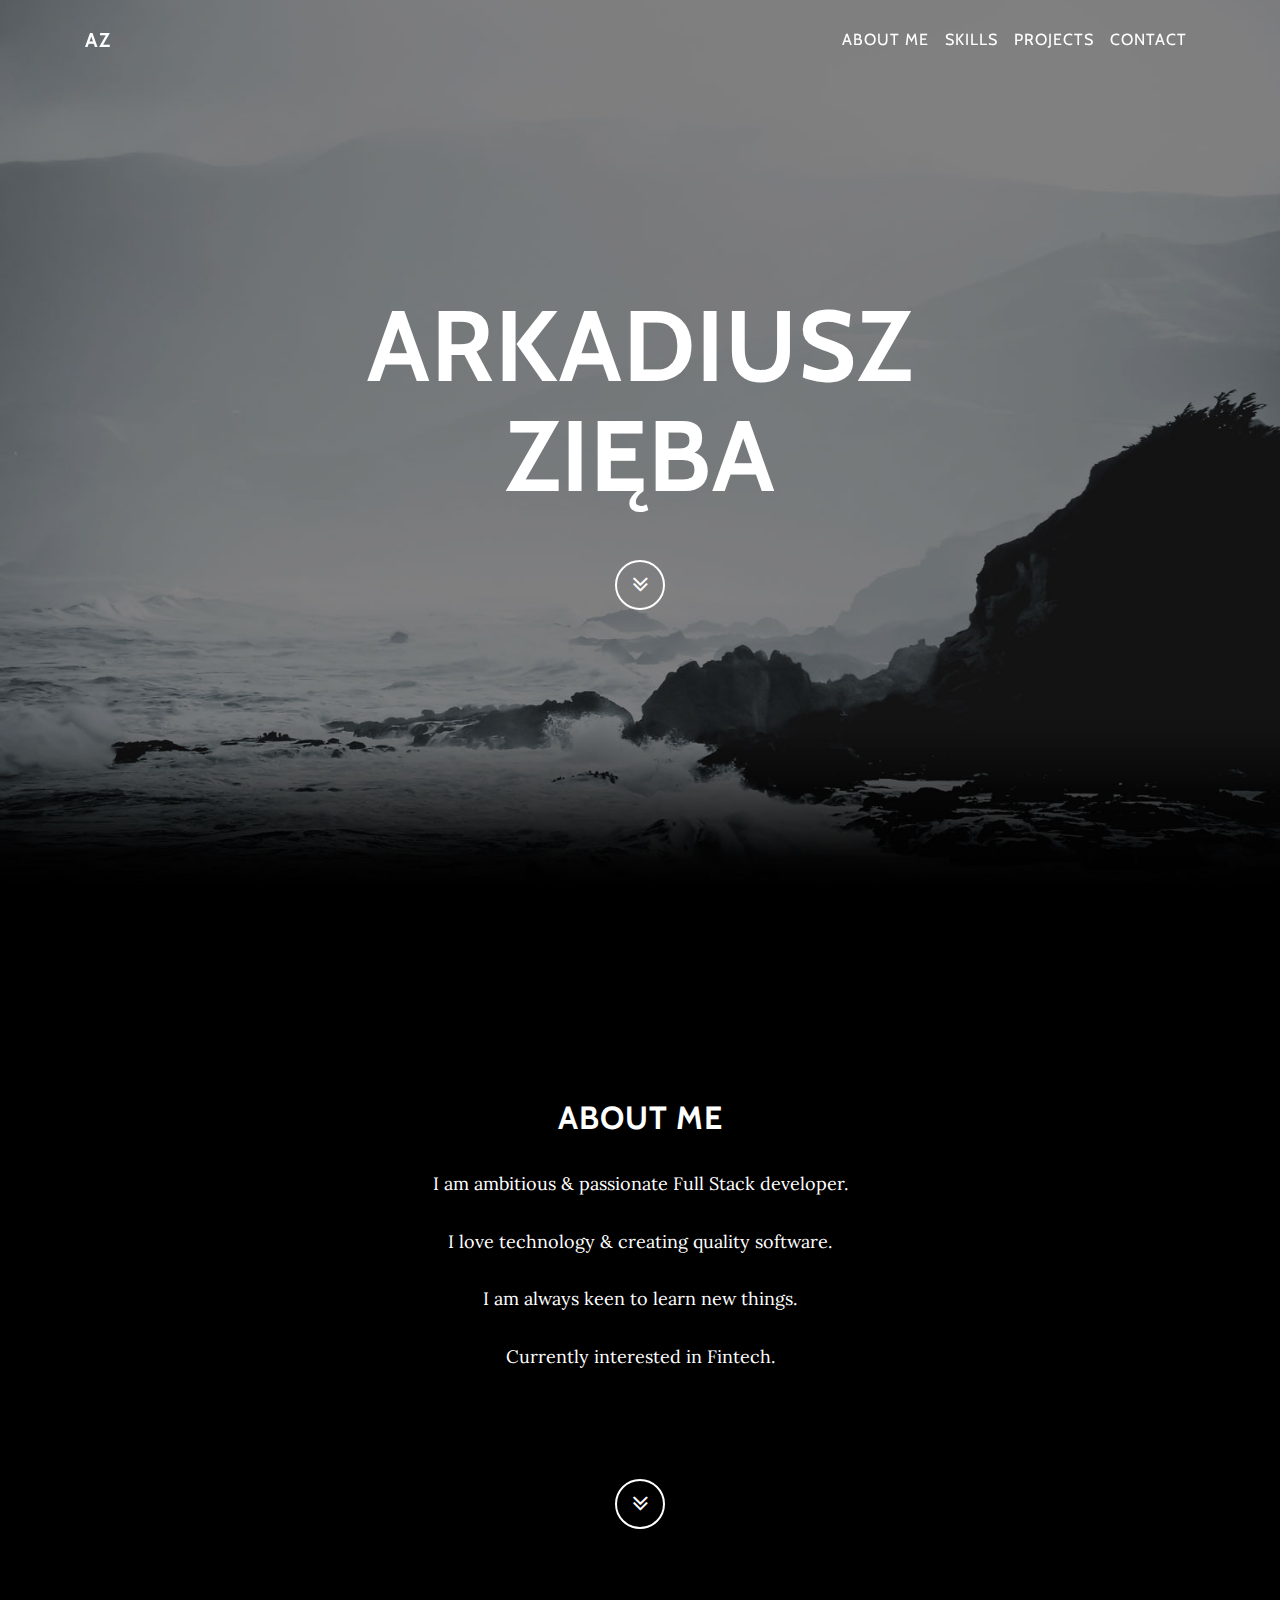
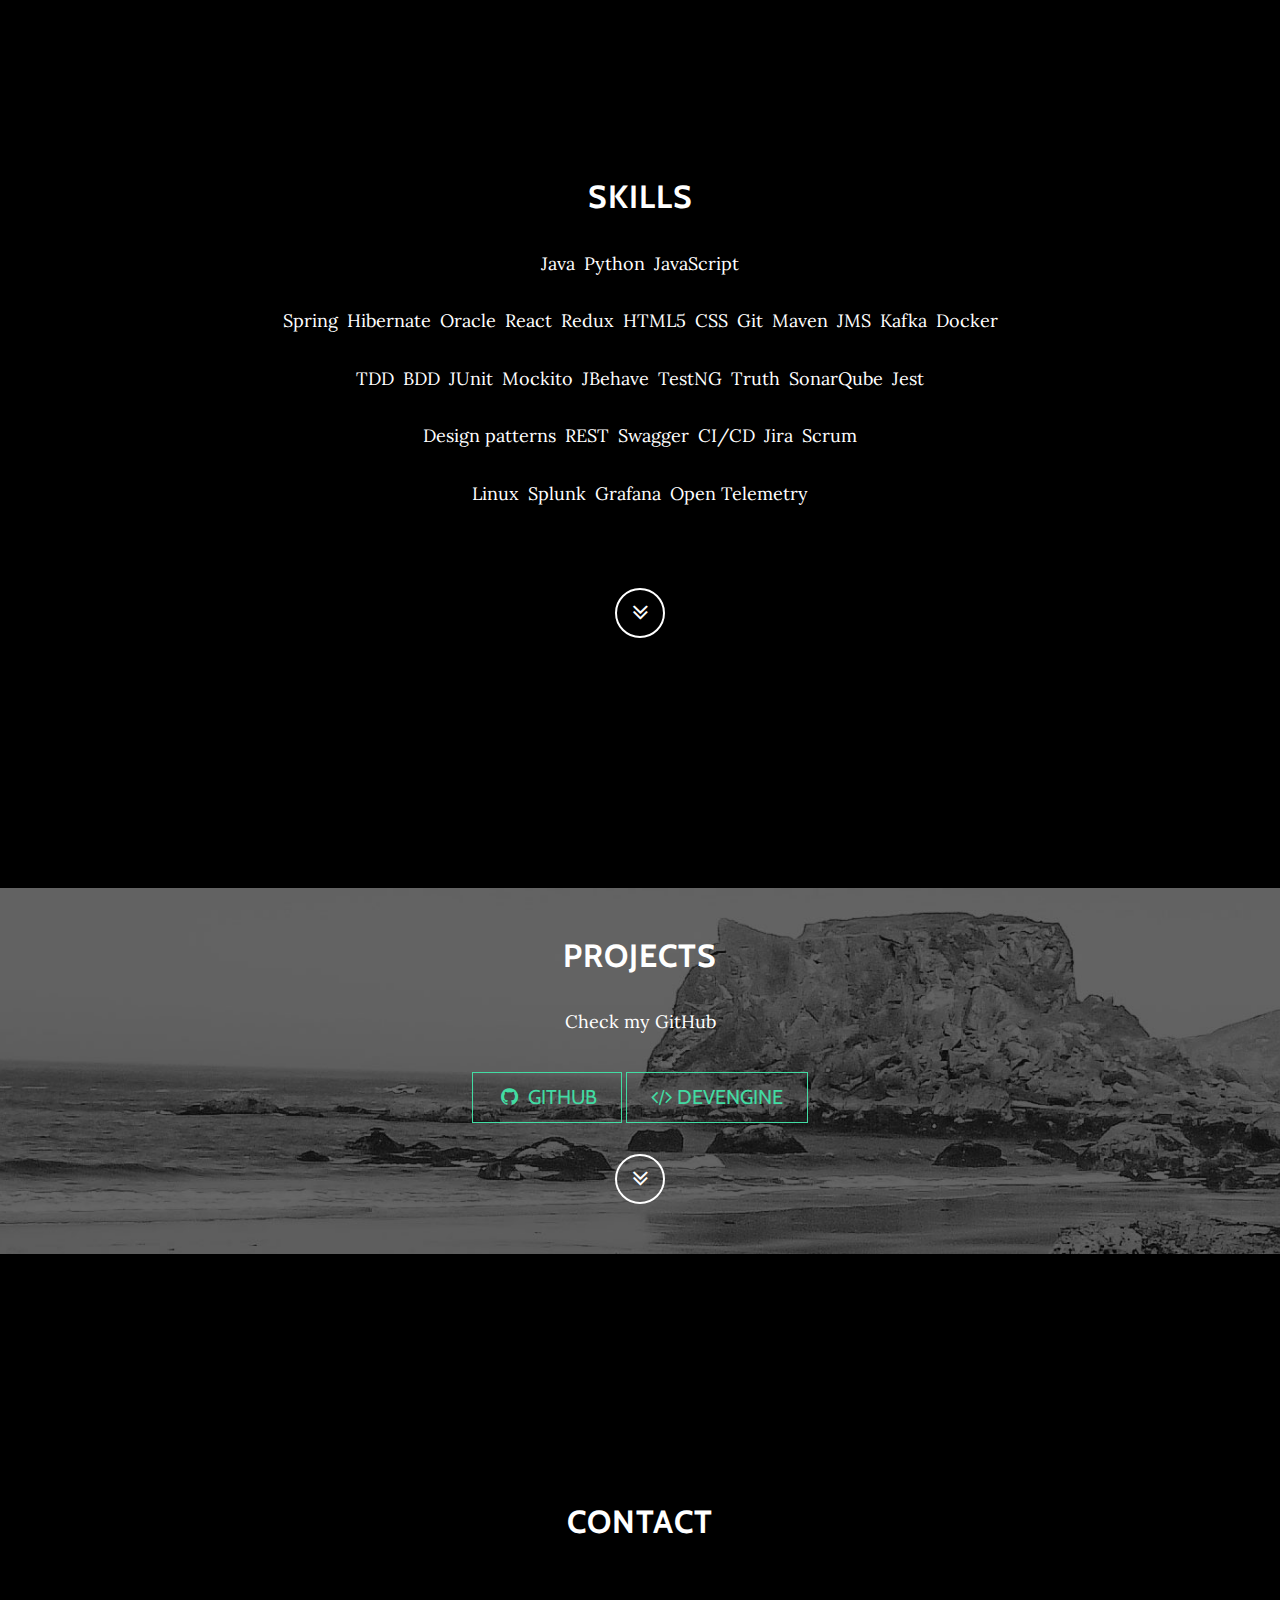
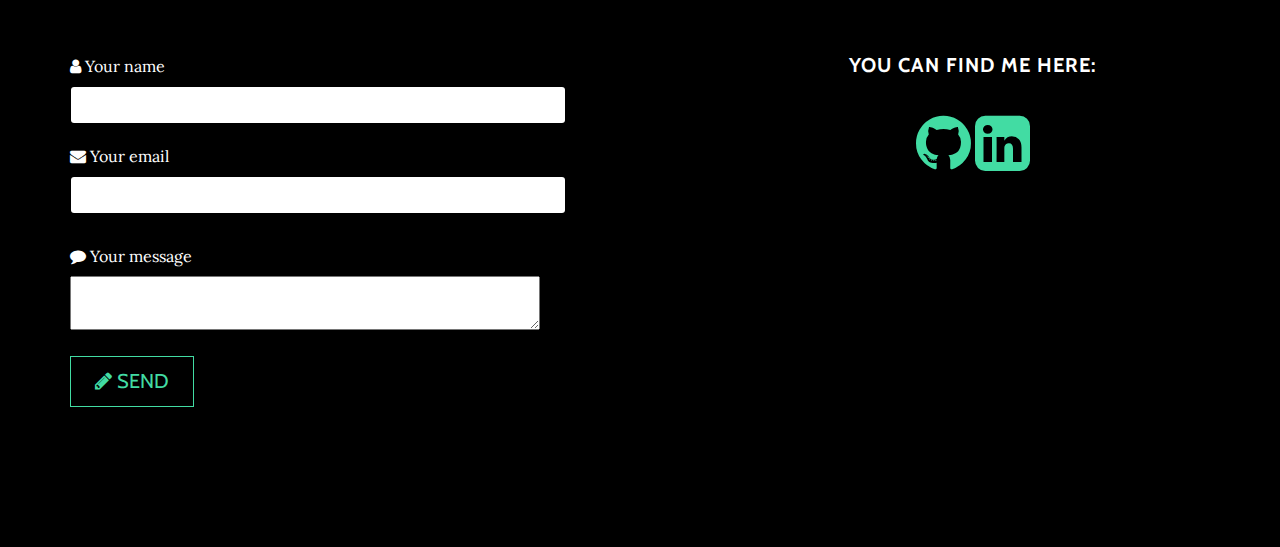
<file: index.html>
<!DOCTYPE html>
<html lang="en">

<head>

    <meta charset="utf-8">
    <meta name="viewport" content="width=device-width, initial-scale=1, shrink-to-fit=no">
    <meta name="description" content="">
    <meta name="author" content="">

    <title>Arkadiusz Zięba</title>

    <!-- Bootstrap core CSS -->
    <link href="vendor/bootstrap/css/bootstrap.min.css" rel="stylesheet">

    <!-- Custom fonts for this template -->
    <link href="vendor/font-awesome/css/font-awesome.min.css" rel="stylesheet" type="text/css">
    <link href="https://fonts.googleapis.com/css?family=Lora:400,700,400italic,700italic" rel="stylesheet" type="text/css">
    <link href='https://fonts.googleapis.com/css?family=Cabin:700' rel='stylesheet' type='text/css'>

    <!-- Favicon -->
    <link rel="shortcut icon" href="img/favicon.ico" type="image/x-icon">
    <link rel="icon" href="img/favicon.ico" type="image/x-icon">

    <!-- Custom styles for this template -->
    <link href="css/grayscale.min.css" rel="stylesheet">

    <!-- Temporary navbar container fix -->
    <style>
        .navbar-toggler {
            z-index: 1;
        }

        @media (max-width: 576px) {
            nav > .container {
                width: 100%;
            }
        }
    </style>

</head>

<body id="page-top">

    <!-- Navigation -->
    <nav id="mainNav" class="navbar fixed-top navbar-toggleable-md navbar-light">
        <button class="navbar-toggler navbar-toggler-right" type="button" data-toggle="collapse" data-target="#navbarExample" aria-controls="navbarExample" aria-expanded="false" aria-label="Toggle navigation">
            Menu <i class="fa fa-bars"></i>
        </button>
        <div class="container">
            <a class="navbar-brand" href="#page-top">AZ</a>
            <div class="collapse navbar-collapse" id="navbarExample">
                <ul class="navbar-nav ml-auto">
                    <li class="nav-item">
                        <a class="nav-link" href="#about">About me</a>
                    </li>
                    <li class="nav-item">
                        <a class="nav-link" href="#skills">Skills</a>
                    </li>
                    <li class="nav-item">
                        <a class="nav-link" href="#download">Projects</a>
                    </li>
                    <li class="nav-item">
                        <a class="nav-link" href="#contact">Contact</a>
                    </li>
                </ul>
            </div>
        </div>
    </nav>

    <!-- Intro Header -->
    <header class="masthead">
        <div class="intro-body">
            <div class="container">
                <div class="row">
                    <div class="col-md-8 offset-md-2">
                        <h1 class="brand-heading">Arkadiusz Zięba</h1>
                        <!-- <p class="intro-text">Junior Java developer</p> -->
                        <a href="#about" class="btn btn-circle page-scroll">
                            <i class="fa fa-angle-double-down animated"></i>
                        </a>
                    </div>
                </div>
            </div>
        </div>
    </header>

    <!-- About Section -->
    <section id="about" class="container content-section text-center">
        <div class="row">
            <div class="col-lg-8 offset-md-2">
                <h2>About me</h2>
                <p>
                    I am ambitious & passionate Full Stack developer.<br><br>
                    I love technology & creating quality software.<br><br>
                    I am always keen to learn new things.<br><br>
                    Currently interested in Fintech.<br><br><br>
                </p>
                <a href="#skills" class="btn btn-circle page-scroll">
                    <i class="fa fa-angle-double-down animated"></i>
                </a>
            </div>
        </div>
    </section>

    <!-- Skills Section -->
    <section id="skills" class="container content-section text-center">
        <div class="row">
            <div class="col-lg-8 offset-md-2">
                <h2>Skills</h2>
                <p>
                    Java&ensp;Python&ensp;JavaScript<br><br>
                    Spring&ensp;Hibernate&ensp;Oracle&ensp;React&ensp;Redux&ensp;HTML5&ensp;CSS&ensp;Git&ensp;Maven&ensp;JMS&ensp;Kafka&ensp;Docker<br><br>
                    TDD&ensp;BDD&ensp;JUnit&ensp;Mockito&ensp;JBehave&ensp;TestNG&ensp;Truth&ensp;SonarQube&ensp;Jest<br><br>
                    Design patterns&ensp;REST&ensp;Swagger&ensp;CI/CD&ensp;Jira&ensp;Scrum<br><br>
                    Linux&ensp;Splunk&ensp;Grafana&ensp;Open Telemetry<br><br>
                </p>
                <a href="#download" class="btn btn-circle page-scroll">
                    <i class="fa fa-angle-double-down animated"></i>
                </a>
            </div>
        </div>
    </section>

    <!-- Download Section -->
    <section id="download" class="content-section text-center">
        <div class="download-section">
            <div class="container">
                <div class="col-lg-8 offset-md-2">
                    <h2>Projects</h2>
                    <p>Check my GitHub</p>
                    <ul class="list-inline banner-social-buttons">
                        <li class="list-inline-item">
                            <a href="https://github.com/devas" class="btn btn-default btn-lg">
                                <i class="fa fa-github fa-fw"></i><span class="network-name"> Github</span>
                            </a>
                            <a href="https://github.com/devas/devengine" class="btn btn-default btn-lg">
                                <i class="fa fa-code" aria-hidden="true"></i><span class="network-name"> DevEngine</span>
                            </a>
                        </li>
                    </ul>
                    <a href="#contact" class="btn btn-circle page-scroll">
                        <i class="fa fa-angle-double-down animated"></i>
                    </a>
                </div>
            </div>
        </div>
    </section>

    <!-- Contact Section 1 -->
    <section id="contact-text" class="container content-section text-center">
        <div class="row">
            <div class="col-lg-8 offset-md-2">
                <h2>Contact</h2>
            </div>
        </div>
    </section>

    <!-- Contact Section 2 -->
    <section id="contact" class="contact">
        <div class="container">
            <div class="row">
                <form action="https://formspree.io/azieba255@gmail.com" method="POST" class="col-md-7">
                    <div class="row">
                        <div class="row">
                            <div class="col-md-12">
                                <div class="md-form">
                                    <i class="fa fa-user prefix"></i>
                                    <label for="name-field">Your name</label>
                                    <input type="text" name="name" id="name-field" class="form-control validate" required="true">
                                </div>
                            </div>
                            <div class="col-md-12">
                                <div class="md-form">
                                    <i class="fa fa-envelope prefix"></i>
                                    <label for="email-field" data-error="Correct!" data-success="Incorrect!">Your email</label>
                                    <input type="email" name="email" id="email-field" class="form-control validate" required="true">
                                </div>
                            </div>
                        </div>
                        <div class="row">
                            <div class="col-md-12">
                                <div class="md-form">
                                    <i class="fa fa-comment prefix"></i>
                                    <label for="textarea-field">Your message</label>
                                    <div>
                                        <textarea type="text" name="message" id="textarea-field" class="md-textarea" required="true"></textarea>
                                    </div>
                                </div>
                            </div>
                            <div class="col-lg-5 col-xs-12 text-xs-center">
                                <button type="submit" class="btn btn-default btn-lg" enabled><i class="fa fa-pencil"></i> Send</button>
                            </div>
                        </div>
                    </div>
                </form>
                <div class="social-container col-md-5 text-xs-center text-md-center">
                    <h5 class="main-font h5-responsive font-weight-bold">You can find me here:</h5>
                    <ul class="list-inline banner-social-buttons">
                        <li class="list-inline-item">
                            <a href="https://github.com/devas" target="_blank">
                                <i class="fa fa-github fa-4x"></i>
                            </a>
                            <a href="https://www.linkedin.com/in/devaz256" target="_blank">
                                <i class="fa fa-linkedin-square fa-4x"></i>
                            </a>
                        </li>
                    </ul>
                    <!-- <h4 class="main-font h4-responsive font-weight-bold"><br>Phone: <a href="tel:426942069" target="_blank">426 942 069</a></h4> -->
                </div>
            </div>
        </div>
    </section>

    <!-- Footer -->
    <footer>
        <div class="container text-center">
            <!-- <p>Copyright &copy; Arkadiusz Zięba 2021</p> -->
        </div>
    </footer>

    <!-- Bootstrap core JavaScript -->
    <script src="vendor/jquery/jquery.min.js"></script>
    <script src="vendor/tether/tether.min.js"></script>
    <script src="vendor/bootstrap/js/bootstrap.min.js"></script>

    <!-- Plugin JavaScript -->
    <script src="vendor/jquery-easing/jquery.easing.min.js"></script>

    <!-- Custom scripts for this template -->
    <script src="js/grayscale.min.js"></script>

</body>

</html>
</file>
<file: css/grayscale.min.css>
/*!
 * Start Bootstrap - Grayscale v4.0.0-alpha (http://startbootstrap.com/template-overviews/grayscale)
 * Copyright 2013-2017 Start Bootstrap
 * Licensed under MIT (https://github.com/BlackrockDigital/startbootstrap-grayscale/blob/master/LICENSE)
 */body,html{height:100%;width:100%}#mainNav,body{background-color:#000}#mainNav a,body{color:#fff}.masthead,body,html{width:100%}body{font-family:Lora,"Helvetica Neue",Helvetica,Arial,sans-serif;position:relative;-webkit-tap-highlight-color:rgba(255,255,255,.2)}#mainNav,.btn,h1,h2,h3,h4,h5,h6{text-transform:uppercase;font-family:Cabin,"Helvetica Neue",Helvetica,Arial,sans-serif}h1,h2,h3,h4,h5,h6{margin:0 0 35px;font-weight:700;letter-spacing:1px}p{margin:0 0 25px;font-size:16px;line-height:1.5}@media (min-width:768px){p{margin:0 0 35px;font-size:18px;line-height:1.6}}a{color:#42DCA3;-webkit-transition:all .2s ease-in-out;-moz-transition:all .2s ease-in-out;transition:all .2s ease-in-out}a:focus,a:hover{text-decoration:none;color:#1d9b6c}#mainNav{margin-bottom:0;border-bottom:1px solid rgba(255,255,255,.3)}#mainNav .navbar-nav .nav-item:active,#mainNav .navbar-nav .nav-item:focus,#mainNav .navbar-nav .nav-item:hover{background-color:transparent;outline:0}#mainNav .navbar-toggler{color:#fff;font-size:14px;border:1px solid #fff;padding:11px}#mainNav .navbar-brand{font-weight:700}#mainNav .navbar-nav .nav-item{-webkit-transition:background .3s ease-in-out;-moz-transition:background .3s ease-in-out;transition:background .3s ease-in-out}#mainNav .navbar-nav .nav-item:hover{color:fade(white,80%)}@media (min-width:768px){#mainNav{padding:20px 0;border-bottom:none;letter-spacing:1px;background:0 0;-webkit-transition:background .25s ease-in-out,padding .25s ease-in-out;-moz-transition:background .25s ease-in-out,padding .25s ease-in-out;transition:background .25s ease-in-out,padding .25s ease-in-out}#mainNav.navbar-shrink{padding:10px 0;background:#000;border-bottom:1px solid rgba(255,255,255,.3)}#mainNav .nav-link.active{outline:0;background-color:rgba(255,255,255,.3)}#mainNav .nav-link.active:hover{color:#fff}}.masthead{display:table;height:auto;padding:100px 0;text-align:center;color:#fff;background:url(../img/intro-bg.jpg) bottom center no-repeat #000;-webkit-background-size:cover;-moz-background-size:cover;background-size:cover;-o-background-size:cover}.masthead .intro-body{display:table-cell;vertical-align:middle}.masthead .intro-body .brand-heading{font-size:40px}.masthead .intro-body .intro-text{font-size:18px}@media (min-width:768px){.masthead{height:100%;padding:0}.masthead .intro-body .brand-heading{font-size:100px}.masthead .intro-body .intro-text{font-size:22px}}.btn-circle{width:50px;height:50px;margin-top:15px;padding:7px 0;border:2px solid #fff;border-radius:100%!important;font-size:26px;color:#fff;background:0 0;-webkit-transition:background .3s ease-in-out;-moz-transition:background .3s ease-in-out;transition:background .3s ease-in-out}.btn-circle:focus,.btn-circle:hover{outline:0;color:#fff;background:rgba(255,255,255,.1)}.content-section{padding-top:100px}.download-section{width:100%;padding:50px 0;color:#fff;background:url(../img/downloads-bg.jpg) center center no-repeat #000;-webkit-background-size:cover;-moz-background-size:cover;background-size:cover;-o-background-size:cover}@media (min-width:767px){.content-section{padding-top:200px;padding-bottom:50px}.download-section{padding:50px 0}}.btn{font-weight:400;-webkit-transition:all .3s ease-in-out;-moz-transition:all .3s ease-in-out;transition:all .3s ease-in-out;border-radius:0}.btn-default{border:1px solid #42DCA3;color:#42DCA3;background-color:transparent}.btn-default:focus,.btn-default:hover{border:1px solid #42DCA3;outline:0;color:#000;background-color:#42DCA3}ul.banner-social-buttons{margin-top:0}@media (max-width:1199px){ul.banner-social-buttons{margin-top:15px}}@media (max-width:767px){ul.banner-social-buttons li{display:block;margin-bottom:20px;padding:0}ul.banner-social-buttons li:last-child{margin-bottom:0}}footer{padding:50px 0}footer p{font-size:14px;margin:0}::-moz-selection{text-shadow:none;background:#fcfcfc;background:rgba(255,255,255,.2)}::selection{text-shadow:none;background:#fcfcfc;background:rgba(255,255,255,.2)}img::selection{background:0 0}img::-moz-selection{background:0 0}textarea{resize:vertical;width:470px;max-height:270px}.contact div{margin-bottom:10px}#contact{margin-top:30px}
</file>
